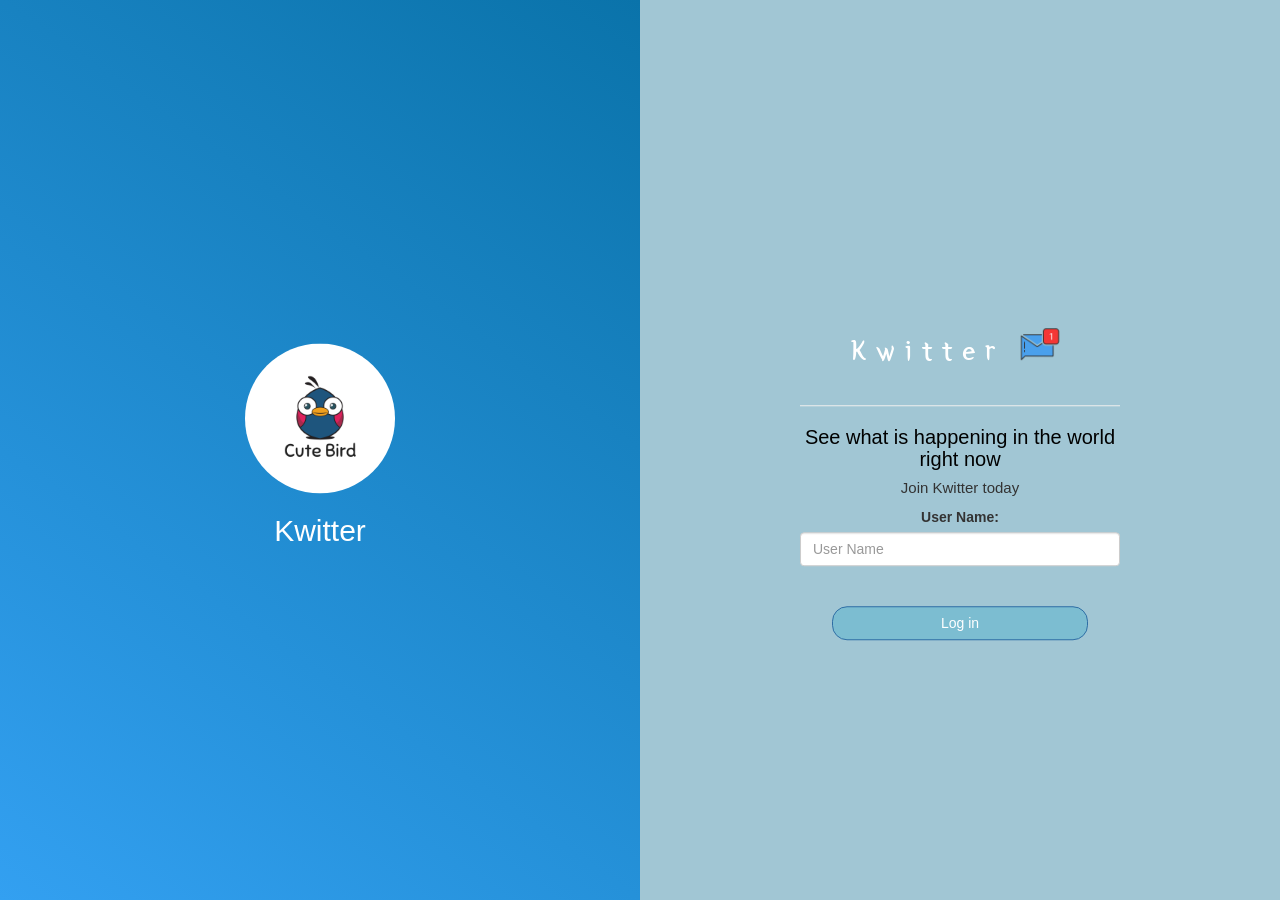
<file: index.html>
<!DOCTYPE html>
<html>
<head>
	<title>Kwitter</title>
<link href="https://fonts.googleapis.com/css?family=Yeon+Sung&display=swap" rel="stylesheet"><meta name="viewport" content="width=device-width, initial-scale=1">

<link rel="stylesheet" href="https://maxcdn.bootstrapcdn.com/bootstrap/3.4.0/css/bootstrap.min.css">
<script src="https://ajax.googleapis.com/ajax/libs/jquery/3.4.1/jquery.min.js"></script>
<script src="https://maxcdn.bootstrapcdn.com/bootstrap/3.4.0/js/bootstrap.min.js"></script>

<link rel="stylesheet" type="text/css" href="style.css">
<script src="kwitter.js"></script>
</head>

<div class="split left">
	<div class="centered">
	  <img src="logo.png" alt="Avatar woman">
	  <h2>Kwitter</h2>
	</div>
  </div>
  
  <div class="split right">

	<div class="centered">
		<h1 class="header">	
			Kwitter	<sup>
		<img src="m2.png">
		</sup>
	</h1>
		
		<hr>
		
			<h3 >See what is happening in the world right now</h3>
			<h4 >Join Kwitter today</h4>
			<div class="form-group">
			  <label >User Name:</label>
			  <input type="text" id="user_name" class="form-control" placeholder="User Name">
			  <br>
			  <br>
			  <button id="login_button" class="btn btn-primary" onclick="addUser()">Log in</button>
			</div>
	</div>
  </div>

</body>
</html>
</file>
<file: style.css>
.split {
	height: 100%;
	width: 50%;
	position: fixed;
	z-index: 1;
	top: 0;
	overflow-x: hidden;
	padding-top: 20px;
  }
  
  /* Control the left side */
  .left {
	left: 0;
	background-image: url("https://i.pinimg.com/originals/6b/ef/f0/6beff02fcf536467e6a07e2ba9e19113.png");
  }
  
  /* Control the right side */
  .right {
	right: 0;
	background-color: rgb(161, 198, 212);
  }
  h2{
	  color: white;
  }
  
  h3{
	  color: black;
	 font-size: 20px;
  }
  h4{
	  font-size: 15px;
  }
  /* If you want the content centered horizontally and vertically */
  .centered {
	position: absolute;
	top: 50%;
	left: 50%;
	transform: translate(-50%, -50%);
	text-align: center;
  }
  
  /* Style the image inside the centered container, if needed */
  .centered img {
	width: 150px;
	border-radius: 50%;
  }
  #Avatar{
	  width: 30px;
  }
  html, body
{
  height: 100%;
  margin: 0;
}
#lb{
	width: 80px;
	height: 40px;
	background-color:rgba(102, 51, 153, 0);
	margin-bottom: 200px;
	margin-right: 380px;
	border-color: rgba(102, 51, 153, 0);
}
#img1{
	width: 70px;
	height: 35px;
	margin-bottom: 200px;
	margin-right: 380px;

}
body
{
background-image: linear-gradient(to right top, #33a0f1, #2591d9, #1882c1, #0a73aa, #006494);
}

.header
{
	color: white;font-family: 'Yeon Sung';font-size: 30px;letter-spacing: 10px;margin-top: 80px;
}
.header img
{
	width: 60px;margin-left: -15px;
}

.login_div
{
	background: rgba(255,255,255,0.8);float: none;border-radius: 15px;
}


#login_button
{
	width: 80%;border-radius: 15px;
	background-color: rgb(124, 189, 209);
}

.room_name
{
	cursor: grab;
	font-size: 20px;
}


#logout
{
	font-size: 20px; float: right;
}


#output
{
	padding: 10px; width:80%;background: rgba(255,255,255,0.8);border-radius: 15px;
}

.input_div_room_page
{
	width: 80%;
}

.input_div label
{
	color: white;font-size: 20px;
}


.input_div_message_page
{
	position: fixed;bottom: 0px;width: 100%;background: rgba(255,255,255,0.8);
}
.input_div_message_page label
{
	color: black;
}
.input_div_message_page #msg
{
	width: 80%;
}
.input_div_message_page button
{
	margin-top: 15px;
	width: 50%; 
}
.color_white
{
	color: white
}

.user_tick
{
	width:20px;
}
.message_h4
{
	padding-left:5px;color:grey;
}
</file>
